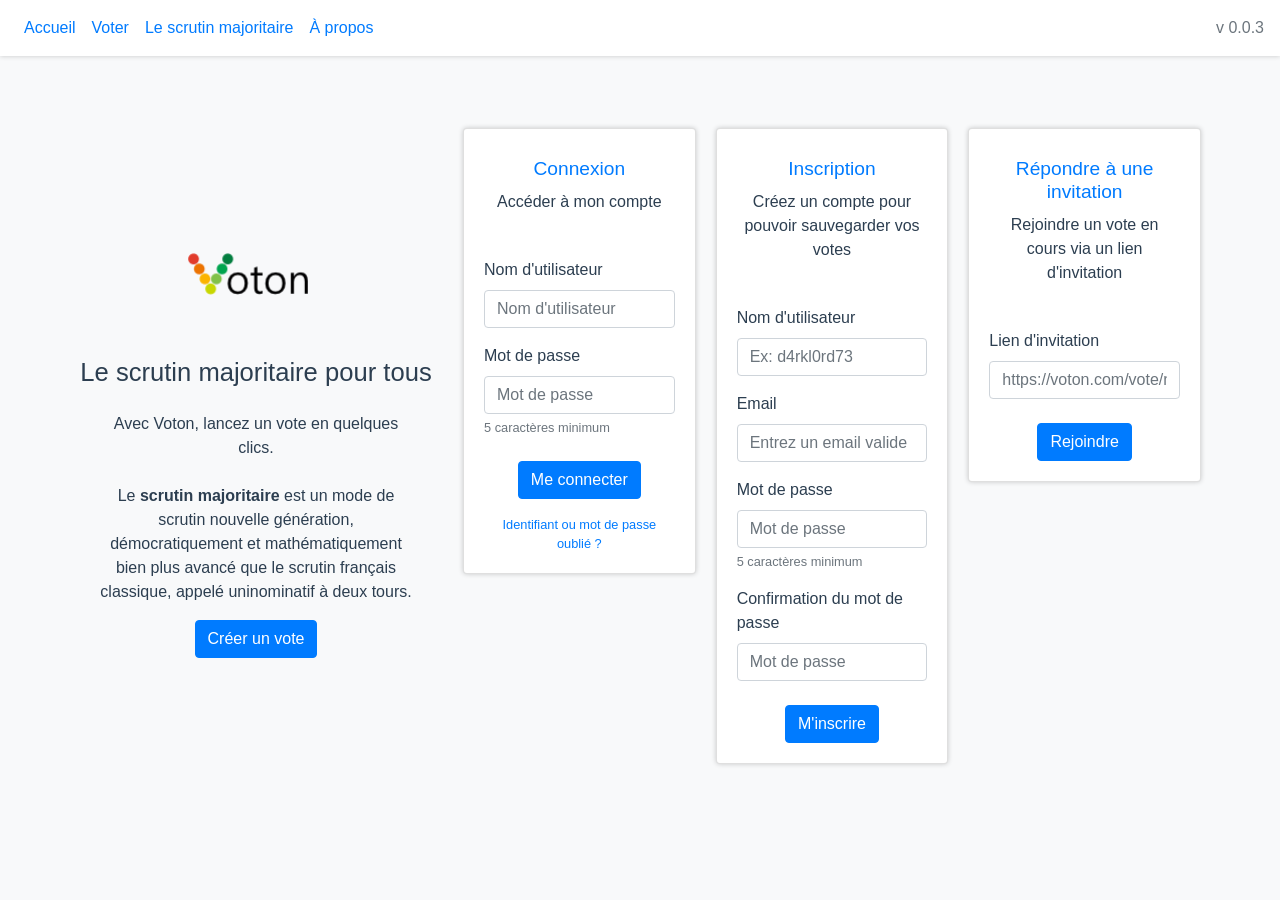
<file: index.html>
<!DOCTYPE html><html lang=en><head><meta charset=utf-8><meta http-equiv=X-UA-Compatible content="IE=edge"><meta name=viewport content="width=device-width,initial-scale=1"><!--[if IE]><link rel="icon" href="/favicon.ico"><![endif]--><title>voton</title><link href=/js/about.9294baa9.js rel=prefetch><link href=/css/app.bc441492.css rel=preload as=style><link href=/css/chunk-vendors.98a34d8d.css rel=preload as=style><link href=/js/app.dc1bfb1e.js rel=preload as=script><link href=/js/chunk-vendors.9b59d365.js rel=preload as=script><link href=/css/chunk-vendors.98a34d8d.css rel=stylesheet><link href=/css/app.bc441492.css rel=stylesheet><link rel=icon type=image/png sizes=32x32 href=/img/icons/favicon-32x32.png><link rel=icon type=image/png sizes=16x16 href=/img/icons/favicon-16x16.png><link rel=manifest href=/manifest.json><meta name=theme-color content=#4DBA87><meta name=apple-mobile-web-app-capable content=no><meta name=apple-mobile-web-app-status-bar-style content=default><meta name=apple-mobile-web-app-title content=voton><link rel=apple-touch-icon href=/img/icons/apple-touch-icon-152x152.png><link rel=mask-icon href=/img/icons/safari-pinned-tab.svg color=#4DBA87><meta name=msapplication-TileImage content=/img/icons/msapplication-icon-144x144.png><meta name=msapplication-TileColor content=#000000></head><body><noscript><strong>We're sorry but voton doesn't work properly without JavaScript enabled. Please enable it to continue.</strong></noscript><div id=app></div><script src=/js/chunk-vendors.9b59d365.js></script><script src=/js/app.dc1bfb1e.js></script></body></html>
</file>
